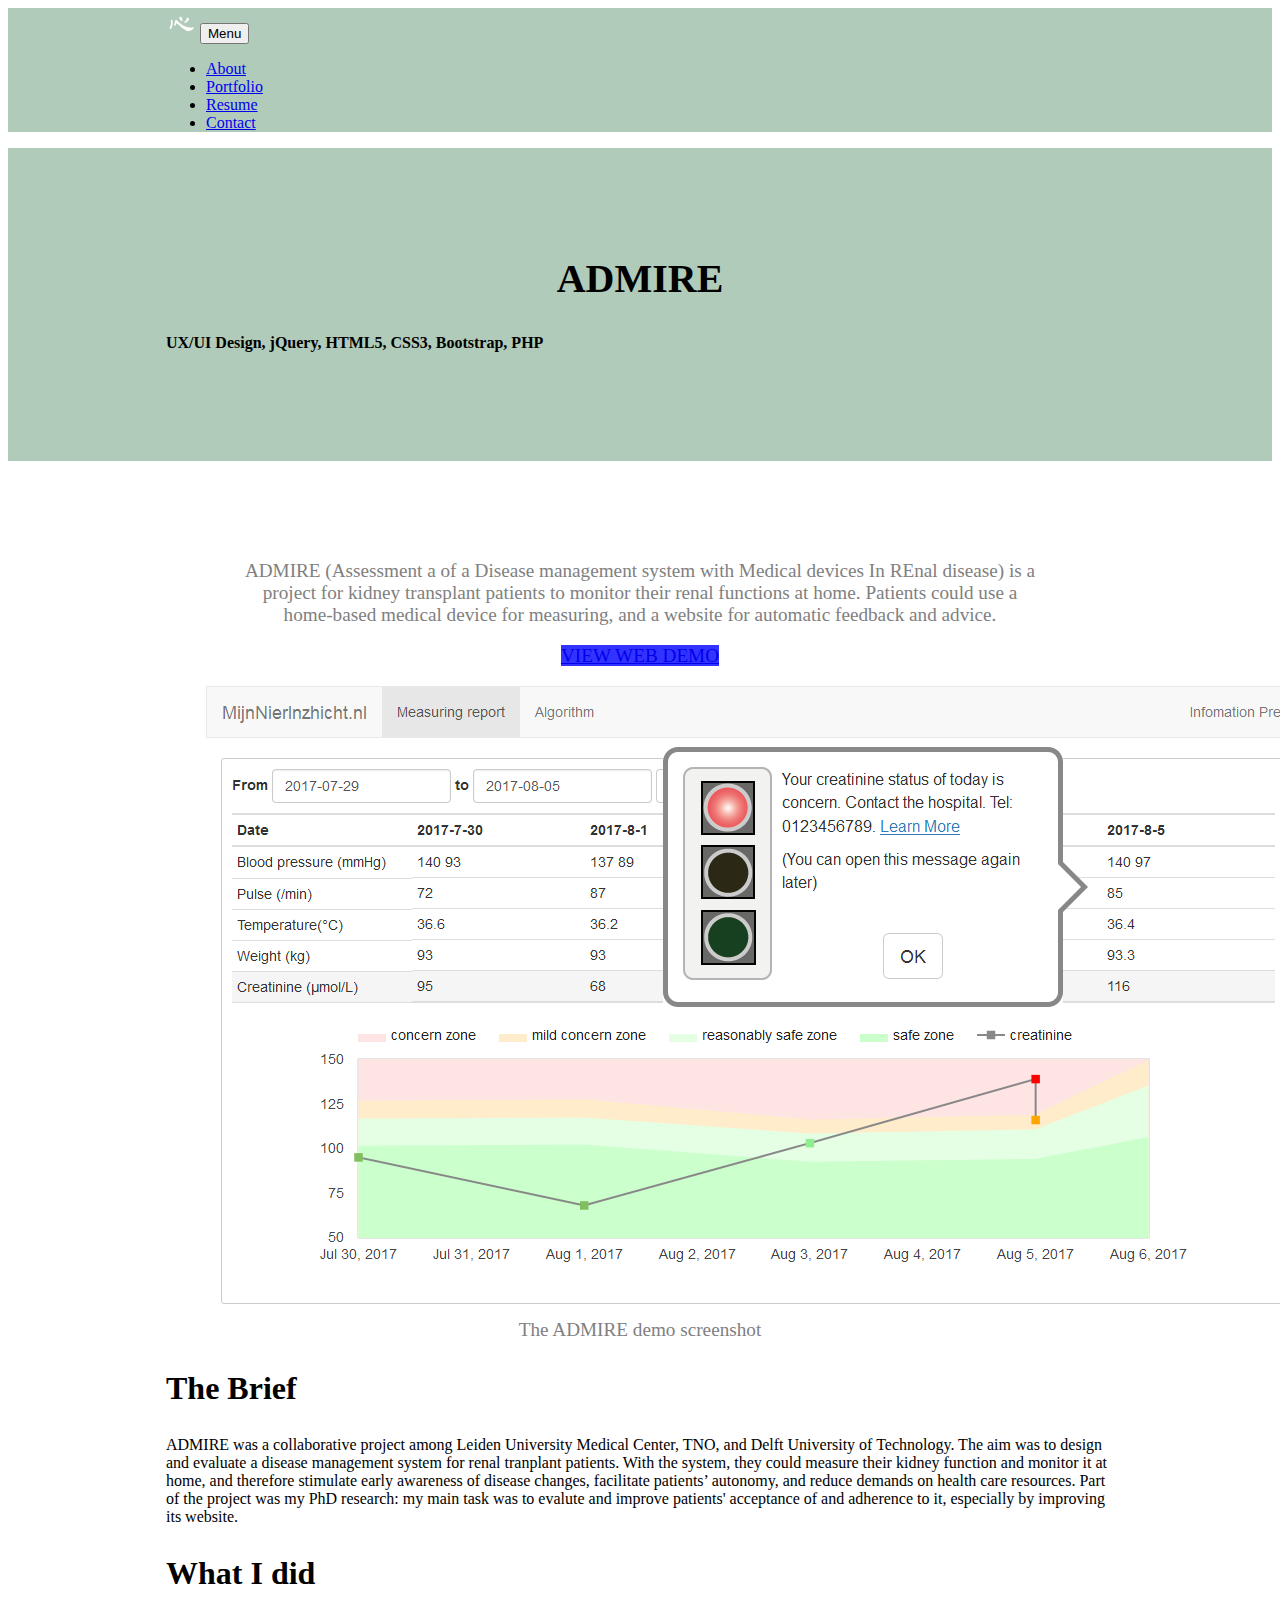
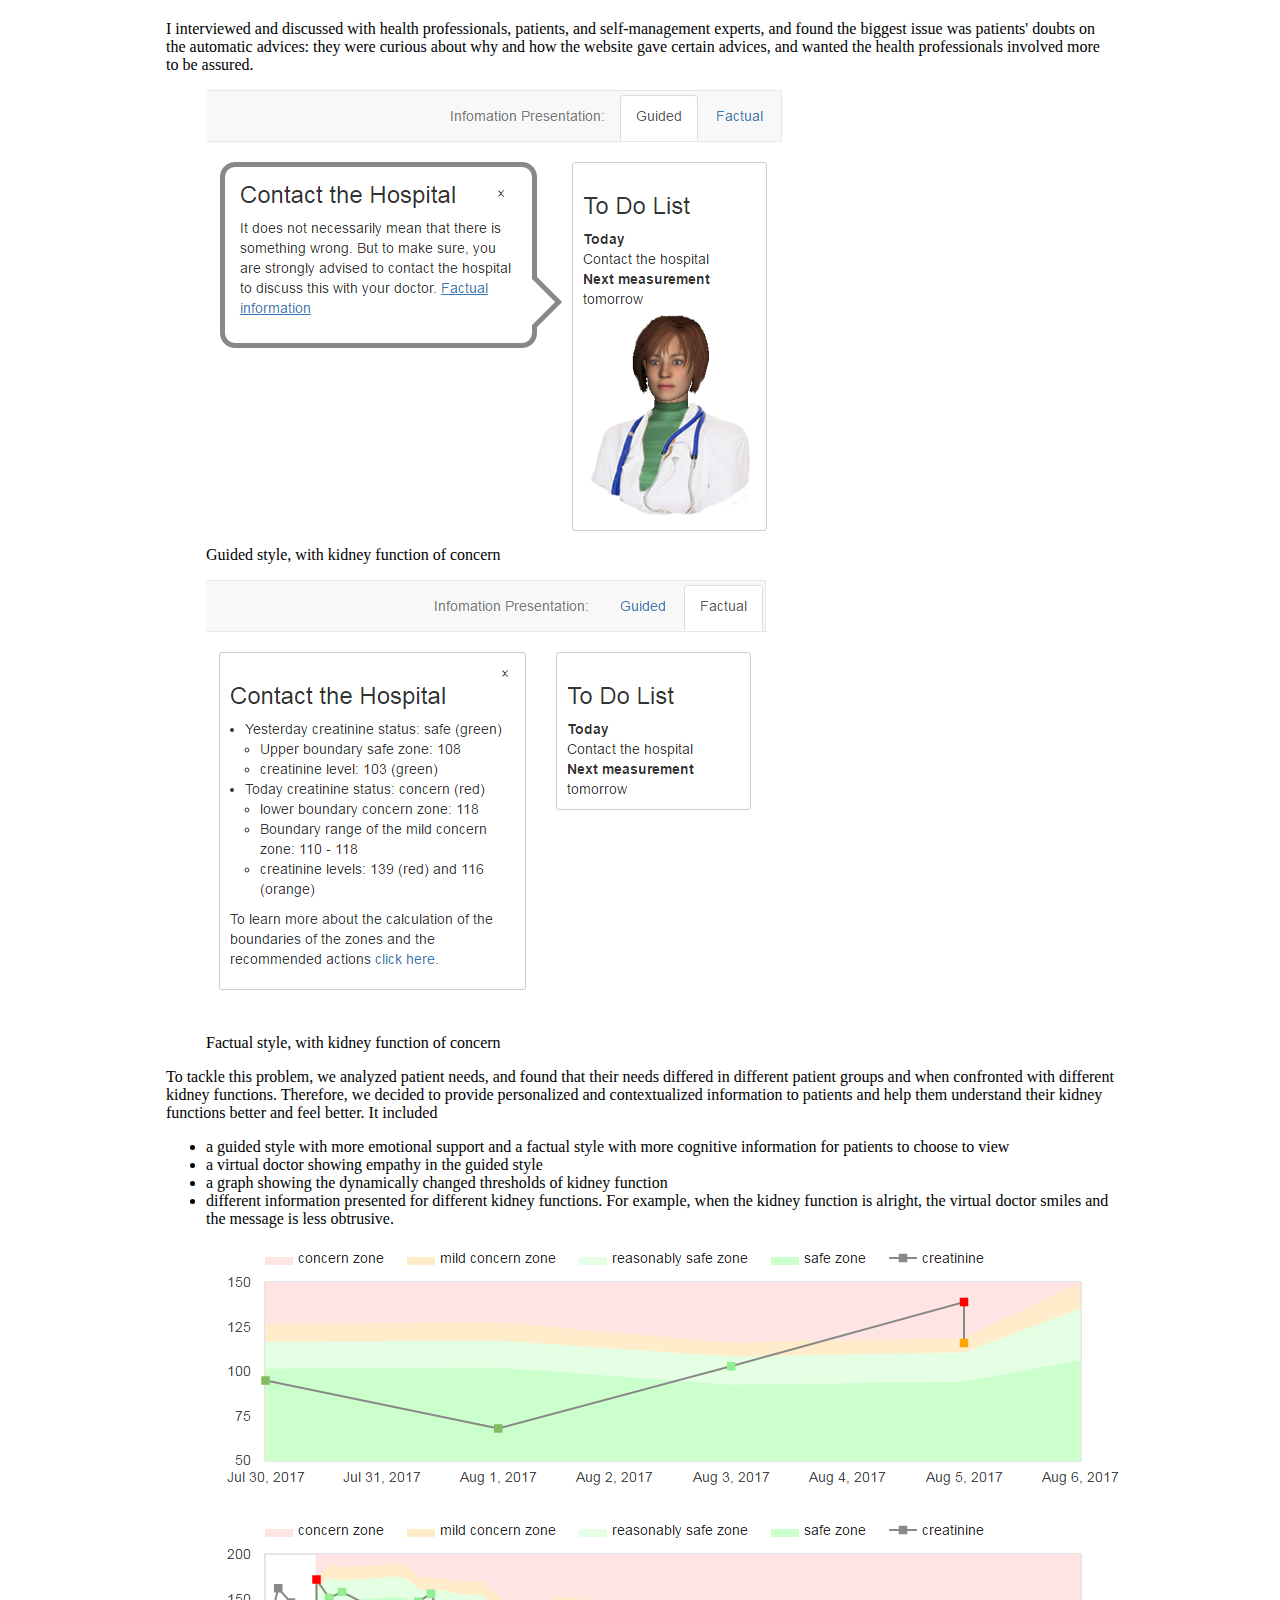
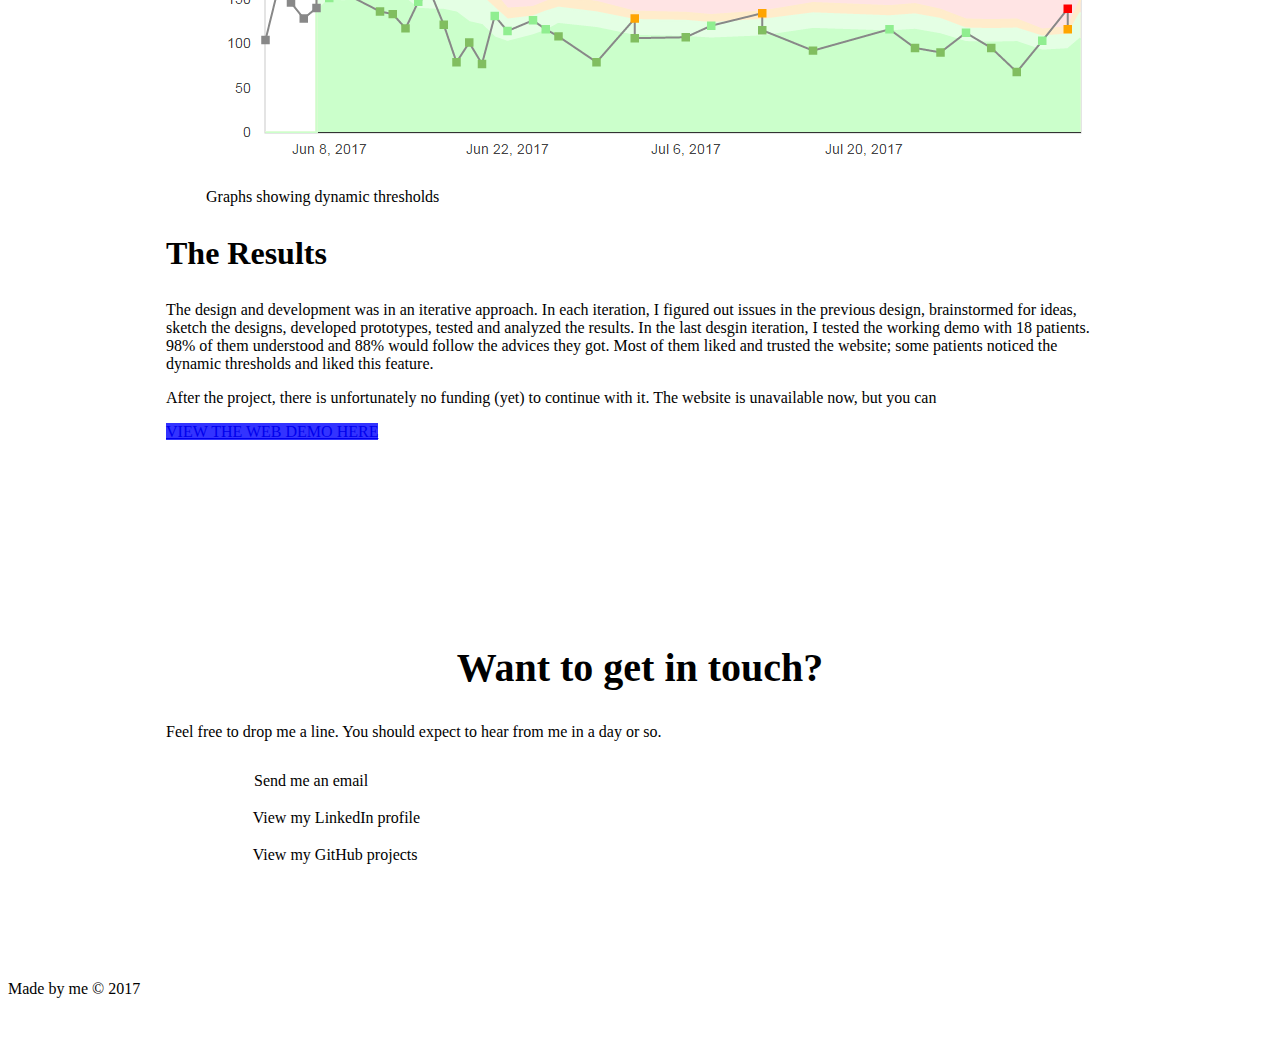
<file: portfolio/admire.html>
<!DOCTYPE html>
<html lang="en">

<head>
  <!--  Meta  -->
  <meta charset="UTF-8" />
  <meta name="viewport" content="width=device-width, initial-scale=1, shrink-to-fit=no">
    
  <title>ADMIRE | Wenxin Wang Portfolio</title>
	
  <!--  Styles  -->
  <!-- Bootstrap CSS -->
  <link rel="stylesheet" href="https://maxcdn.bootstrapcdn.com/bootstrap/4.0.0-beta/css/bootstrap.min.css" 
  integrity="sha384-/Y6pD6FV/Vv2HJnA6t+vslU6fwYXjCFtcEpHbNJ0lyAFsXTsjBbfaDjzALeQsN6M" crossorigin="anonymous">
  <!-- font awesome -->
  <link rel="stylesheet" href="https://cdnjs.cloudflare.com/ajax/libs/font-awesome/4.7.0/css/font-awesome.min.css">
  <link rel="stylesheet" href="../mainStyle.css"
</head>

<body>
  <header>
    <nav class="navbar navbar-expand-lg navbar-dark bg-1">
	  
      <a class="navbar-brand" href="..\index.html"><img src="../img/logo.png"/></a>
      <button class="navbar-toggler" type="button" data-toggle="collapse" data-target="#navbarToggler" aria-controls="navbarToggler" 
      aria-expanded="false" aria-label="Toggle navigation">
        <span class="navbar-toggler-icon"></span> Menu
      </button>

      <div class="collapse navbar-collapse navbar-right" id="navbarToggler">
        <ul class="navbar-nav ml-auto mt-2 mt-lg-0 justify-content-end">
          <li class="nav-item">
            <a class="nav-link" href="..\index.html">About <span class="sr-only">(current)</span></a>
          </li>
          <li class="nav-item active">
            <a class="nav-link" href="..\index.html#portfolio">Portfolio</a>
          </li>
		  <li class="nav-item" title="Resume in pdf format">
            <a class="nav-link" href="..\resume-wwang.pdf">Resume</a>
          </li>
          <li class="nav-item">
            <a class="nav-link" href="#contact">Contact</a>
          </li>
        </ul>
      </div>
	  </nav>
  </header>
  
  <div class="container-fluid bg-1 text-white text-center">
	<h1>ADMIRE</h1>
	<h2 class="subtitle">UX/UI Design, jQuery, HTML5, CSS3, Bootstrap, PHP</h2>	
  </div>
  
  <div class="container-fluid ">
    <div class="project-intro">
		<p>ADMIRE (Assessment a of a Disease management system with Medical devices In REnal disease) is a project for kidney transplant patients to monitor
		their renal functions at home. Patients could use a home-based medical device for measuring, and a website for automatic feedback and advice.</p>
		<p><a class="btn btn-primary" href="https://wenxinzwang.github.io/admire/" target="_blank">VIEW WEB DEMO</a></p>
		<figure class="figure">
			<img src="img/admire.png" class="figure-img img-fluid rounded" alt="admire website image">
			<figcaption class="figure-caption text-center">The ADMIRE demo screenshot</figcaption>
		</figure>
	</div>
  
	<div>
		<h2>The Brief</h2>
		<p>ADMIRE was a collaborative project among Leiden University Medical Center, TNO, and Delft University of Technology. The aim was to design and evaluate
	a disease management system for renal tranplant patients. With the system, they could measure their kidney function and monitor it at home, and therefore
	stimulate early awareness of disease changes, facilitate patients’ autonomy, and reduce demands on health care resources. Part of the project was my PhD 
	research: my main task was to evalute and improve patients' acceptance of and adherence to it, especially by improving its website.</p>
	
		<h2>What I did</h2>
		<p>I interviewed and discussed with health professionals, patients, and self-management experts, and found the biggest issue was patients' doubts
	on the automatic advices: they were curious about why and how the website gave certain advices, and wanted the health professionals involved more to be
	assured.</p>
	
		<div class="row">
			<div class="col-md-6">
				<figure class="figure">
					<img src="img/admire-guided.png" class="figure-img img-fluid" alt="guided style image">
					<figcaption class="figure-caption text-center">Guided style, with kidney function of concern</figcaption>
				</figure>
			</div>
			<div class="col-md-6">
				<figure class="figure">
					<img src="img/admire-factual.png" class="figure-img img-fluid" alt="factual style image">
					<figcaption class="figure-caption text-center">Factual style, with kidney function of concern</figcaption>
				</figure>
			</div>
		</div>	
		
		<p>To tackle this problem, we analyzed patient needs, and found that their needs differed in different patient groups and when confronted with different 
	kidney functions. Therefore, we decided to provide personalized and contextualized information to patients and help them understand their kidney functions
	better and feel better. It included</p>
		<ul>
			<li>a guided style with more emotional support and a factual style with more cognitive information for patients to choose to view</li>
			<li>a virtual doctor showing empathy in the guided style</li>
			<li>a graph showing the dynamically changed thresholds of kidney function</li>
			<li>different information presented for different kidney functions. For example, when the kidney function is alright, the virtual doctor 
		smiles and the message is less obtrusive.</li>
		</ul>
		
		<div class="row">
			<div class="col-md-6">
				<figure class="figure">
					<img src="img/admire-chart1.png" class="figure-img img-fluid" alt="graph of dynamical thresholds-1">
				</figure>
			</div>
			<div class="col-md-6">
				<figure class="figure">
					<img src="img/admire-chart2.png" class="figure-img img-fluid" alt="graph of dynamical thresholds-2">
				</figure>
			</div >
			<div class="col-md-12 text-center">
				<figure class="figure">
					<figcaption class="figure-caption">Graphs showing dynamic thresholds</figcaption>
				</figure>
			</div>
		</div>	
		
		<h2>The Results</h2>
		<p>The design and development was in an iterative approach. In each iteration, I figured out issues in the previous design, brainstormed for ideas, 
		sketch the designs, developed prototypes, tested and analyzed the results. In the last desgin iteration, I tested the working demo with 18 patients. 
		98% of them understood and 88% would follow the advices they got. Most of them liked and trusted the website; some patients noticed the dynamic
		thresholds and liked this feature.</p>
		<p>After the project, there is unfortunately no funding (yet) to continue with it. The website is unavailable now, but you can </p>
		<p class="text-center"><a class="btn btn-primary" href="https://wenxinzwang.github.io/admire/" target="_blank">VIEW THE WEB DEMO HERE</a></p>
	  </div>
  </div>
  
    <div id="contact" class="container-fluid bg-dark text-white text-center">
      <div class="row">
	    <div class="col-sm-6 text-sm-right">
          <h1 class="text-sm-right">Want to get in touch?</h1>
	      <p>Feel free to drop me a line. You should expect to hear from me in a day or so.</p>
	    </div>
	    <div class="col-sm-6 text-left">
	      <ul>
	        <li><a href="mailto:wangwxzy@gmail.com"><span class="align-text-top"><i class="fa fa-envelope"></i></span></a>Send me an email</li>
	        <li>
				<a href="https://www.linkedin.com/in/wenxin-zy-wang/" target="_blank"><span class="align-text-top"><i class="fa fa-linkedin"></i></span></a>
				View my LinkedIn profile
			</li>
	        <li>
				<a href="https://github.com/wenxinzwang" target="_blank"><span class="align-text-top"><i class="fa fa-github"></i></span></a>
				View my GitHub projects
			</li>
	      </ul>
        </div>
	  </div>
	</div>
  
  <footer class="bg-dark text-white text-center">
    <p>Made by me © 2017</p>
  </footer>
  
  <!-- Scripts 
  <script src="myScript.js"></script>-->
    <script src="https://code.jquery.com/jquery-3.2.1.slim.min.js" 
	integrity="sha384-KJ3o2DKtIkvYIK3UENzmM7KCkRr/rE9/Qpg6aAZGJwFDMVNA/GpGFF93hXpG5KkN" crossorigin="anonymous"></script>
    <script src="https://cdnjs.cloudflare.com/ajax/libs/popper.js/1.11.0/umd/popper.min.js" 
	integrity="sha384-b/U6ypiBEHpOf/4+1nzFpr53nxSS+GLCkfwBdFNTxtclqqenISfwAzpKaMNFNmj4" crossorigin="anonymous"></script>
    <script src="https://maxcdn.bootstrapcdn.com/bootstrap/4.0.0-beta/js/bootstrap.min.js" 
	integrity="sha384-h0AbiXch4ZDo7tp9hKZ4TsHbi047NrKGLO3SEJAg45jXxnGIfYzk4Si90RDIqNm1" crossorigin="anonymous"></script>
</body>

</html>
</file>
<file: mainStyle.css>
.bg-1 {
  background-color: #B1CBBB; /*#92B558; #1abc9c;  Green */
}

.bg-2 {
	background-color: #DEEAEE;
	
}

.container-fluid {
    padding-top: 5rem;
    padding-bottom: 5rem;
}

header .container-fluid {
    padding-top: 0;
    padding-bottom: 0;
}

#about .row {
  justify-content: center;
  align-items: center;
  color: #fff;
}

#about img {
	width: 100%;
	max-width: 250px;
}

h1 {
	margin-bottom: 2rem;
	font-size: 1.5rem;
	font-weight: 700;
	text-align: center;
}

h2 {
	margin: 1rem 0;
	font-size: 1.3rem;
}

#expertise {
	text-align: center;
}

#expertise i.fa {
	font-size: 3rem;
	color: #3333ff;
}

#portfolio {
	background-color: #DEEAEE;
}

.showcase {
	padding: 0 0 2.2rem;
	text-align: center;
}
.showcase hr {
	margin-top: 2.2rem;
	margin-bottom: 0;
}

.showcase a.btn:not(:only-of-type) {
	margin-bottom: 0.4rem;
}

h2.project-title {
	margin-bottom: 0.5rem;
	font-weight: 700;
}

ul.project-skills {
	padding-left: 0;
	font-weight: 700;
}

.project-skills li {
	display: inline;
	color: #3366ff;
	margin-right: 0.4rem;
}

.btn {
	background-color: #3333ff;
	border: none;
}
.btn:hover {
	background-color: #0000e6;
}

#contact a {
	color: #fff;
	font-size: 2rem;
	margin: 0 0.5rem;
}
#contact a:hover {
	color: #B1CBBB;
}

#contact li {
	list-style-type: none;
}

footer {
	padding-bottom: 1rem;
}

h2.subtitle {
	font-weight: 700;
	font-size: 1rem;
}

.project-intro {
	font-size: 1.2rem;
	color: grey;
	text-align: center;
}


/* Small devices (landscape phones, 576px and up) */
@media (min-width: 576px) { 

}

/*Medium devices (tablets, 768px and up)*/
@media (min-width: 768px) { 
    .navbar{
		padding-left: 12.5%;
		padding-right: 12.5%;
	}
    
	.container-fluid {
		padding-left: 12.5%;
		padding-right: 12.5%;
	}
	
    h1 {
		font-size: 2rem;
	    font-weight: 700;
    }

    h2 {
	    margin: 1.8rem 0;
    }
	
	.showcase {
	    padding: 1rem 0 3rem;
		text-align: left;
    }
	
	h2.project-title {
	    margin-top: 0;
    }
	
	.showcase hr {
		margin-top: 4rem;
		margin-bottom: 0;
	}
	
	.project-intro p{
		padding: 0 8%;
	}
}

/* Large devices (desktops, 992px and up)*/
@media (min-width: 992px) {  
    
	
	
}

/*Extra large devices (large desktops, 1200px and up)*/
@media (min-width: 1200px) {  
	h1 {
		font-size: 2.5rem;
	}
	h2 {
		font-size: 2rem;
	}
}
</file>
